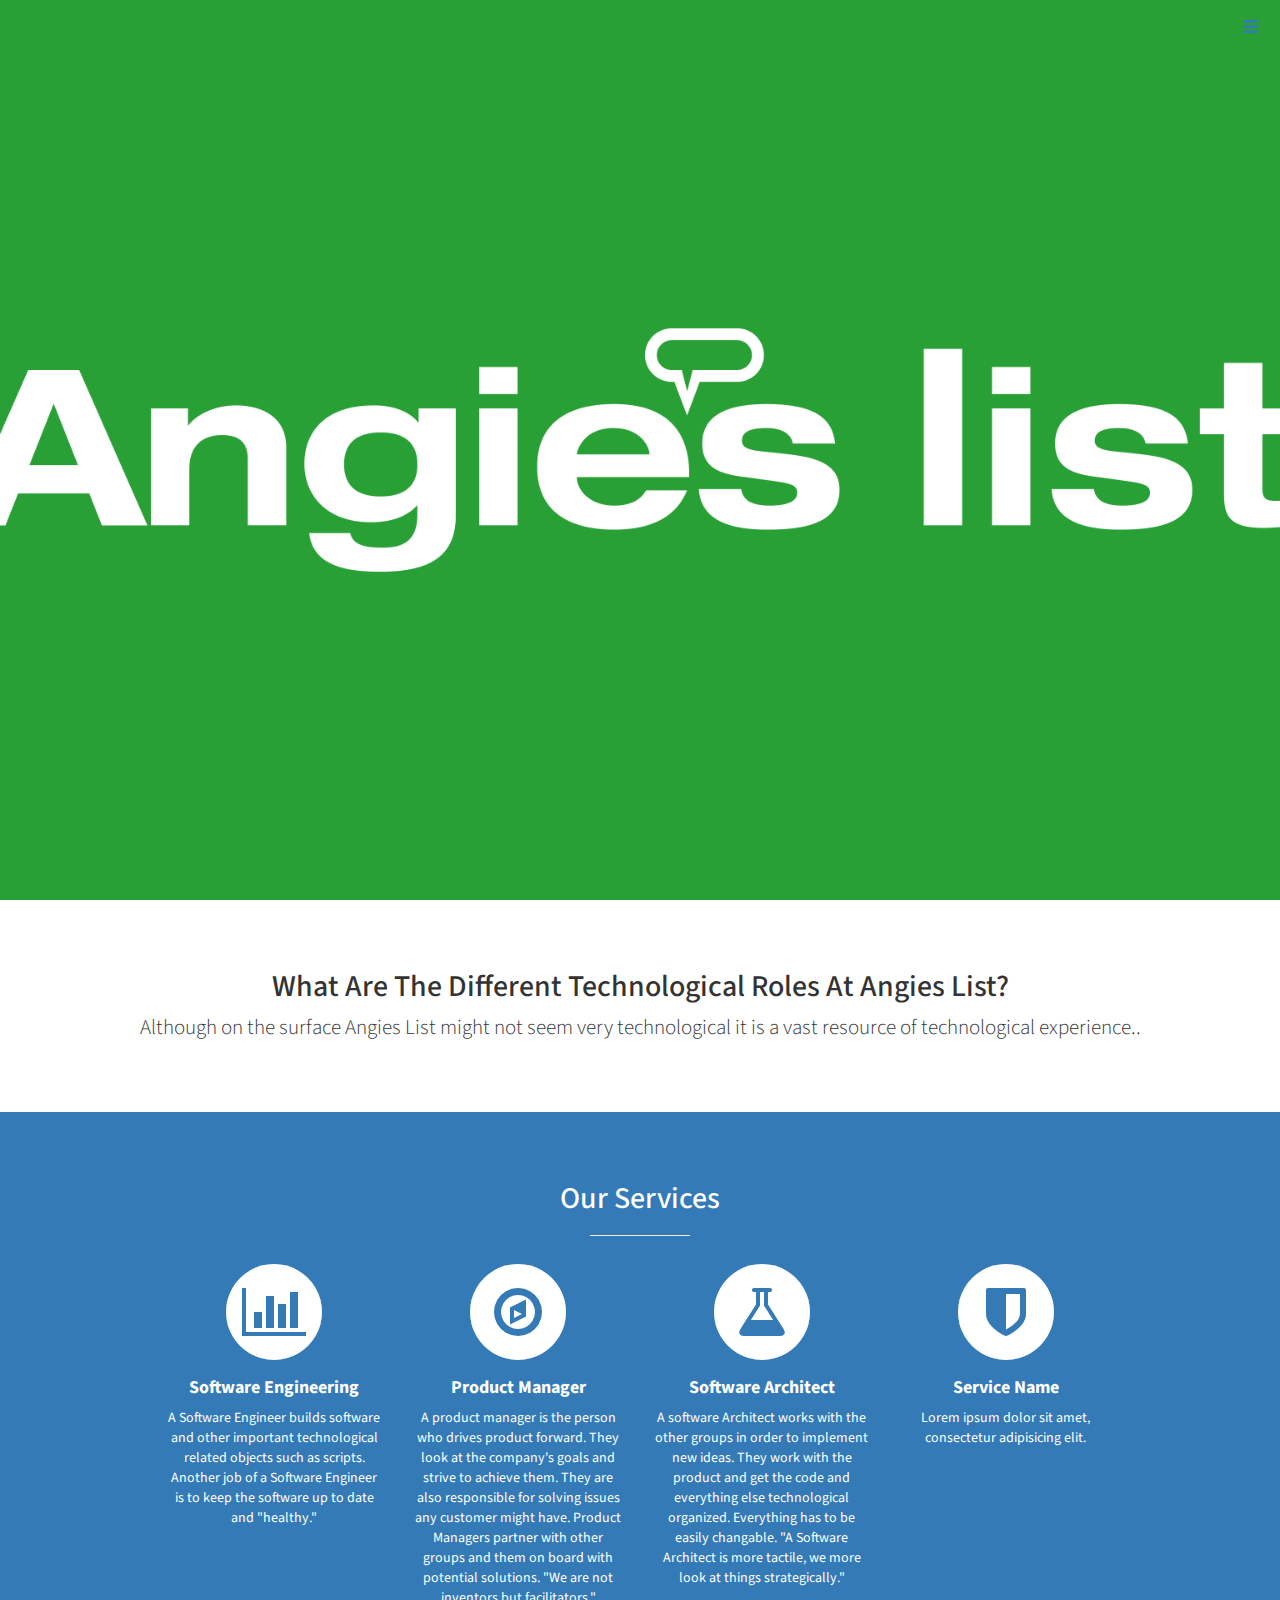
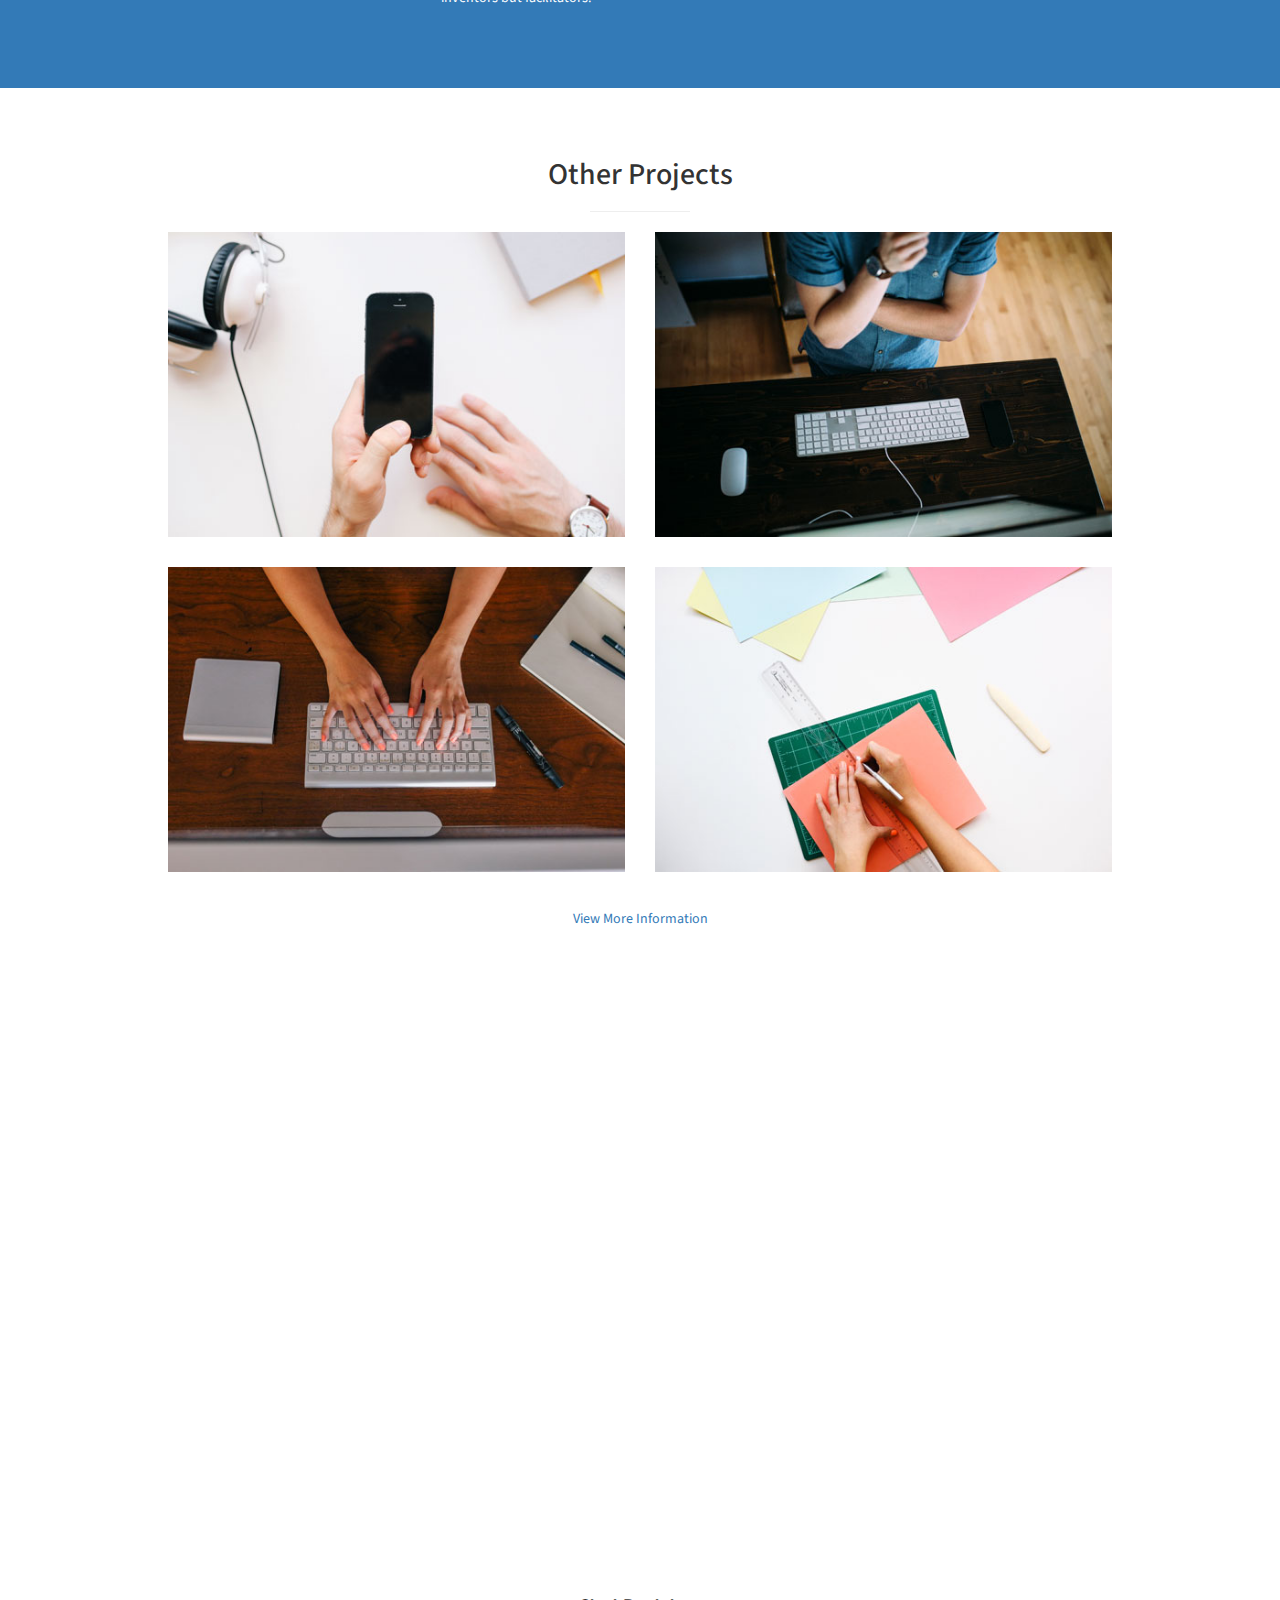
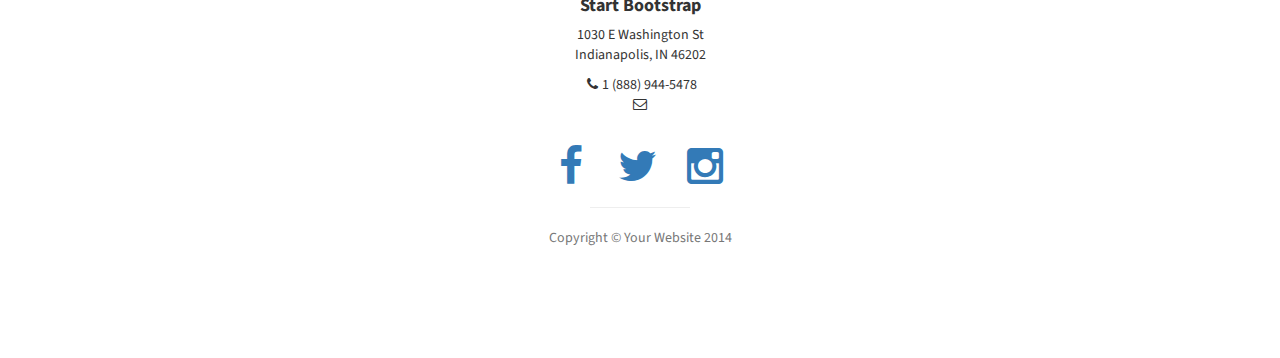
<file: index.html>
<!DOCTYPE html>
<html lang="en">

<head>

    <meta charset="utf-8">
    <meta http-equiv="X-UA-Compatible" content="IE=edge">
    <meta name="viewport" content="width=device-width, initial-scale=1">
    <meta name="description" content="">
    <meta name="author" content="">

    <title>Angies List</title>

    <!-- Bootstrap Core CSS -->
    <link href="css/bootstrap.min.css" rel="stylesheet">

    <!-- Custom CSS -->
    <link href="css/stylish-portfolio.css" rel="stylesheet">

    <!-- Custom Fonts -->
    <link href="font-awesome/css/font-awesome.min.css" rel="stylesheet" type="text/css">
    <link href="https://fonts.googleapis.com/css?family=Source+Sans+Pro:300,400,700,300italic,400italic,700italic" rel="stylesheet" type="text/css">

    <!-- HTML5 Shim and Respond.js IE8 support of HTML5 elements and media queries -->
    <!-- WARNING: Respond.js doesn't work if you view the page via file:// -->
    <!--[if lt IE 9]>
        <script src="https://oss.maxcdn.com/libs/html5shiv/3.7.0/html5shiv.js"></script>
        <script src="https://oss.maxcdn.com/libs/respond.js/1.4.2/respond.min.js"></script>
    <![endif]-->

</head>

<body>

    <!-- Navigation -->
    <a id="menu-toggle" href="#" class="btn btn-dark btn-lg toggle"><i class="fa fa-bars"></i></a>
    <nav id="sidebar-wrapper">
        <ul class="sidebar-nav">
            <a id="menu-close" href="#" class="btn btn-light btn-lg pull-right toggle"><i class="fa fa-times"></i></a>
            <li class="sidebar-brand">
                <a href="#top" onclick=$("#menu-close").click();>Start Bootstrap</a>
            </li>
            <li>
                <a href="#top" onclick=$("#menu-close").click();>Home</a>
            </li>
            <li>
                <a href="#about" onclick=$("#menu-close").click();>About</a>
            </li>
            <li>
                <a href="#services" onclick=$("#menu-close").click();>Services</a>
            </li>
            <li>
                <a href="#portfolio" onclick=$("#menu-close").click();>Portfolio</a>
            </li>
            <li>
                <a href="#contact" onclick=$("#menu-close").click();>Contact</a>
            </li>
        </ul>
    </nav>

    <!-- Header -->
    <header id="top" class="header">
        <div class="text-vertical-center">

          
            <br>
           
        </div>
    </header>

    <!-- About -->
    <section id="about" class="about">
        <div class="container">
            <div class="row">
                <div class="col-lg-12 text-center">
                    <h2>What Are The Different Technological Roles At Angies List?</h2>
                    <p class="lead">Although on the surface Angies List might not seem very technological it is a vast resource of technological experience.</a>.</p>
                </div>
            </div>
            <!-- /.row -->
        </div>
        <!-- /.container -->
    </section>

    <!-- Services -->
    <!-- The circle icons use Font Awesome's stacked icon classes. For more information, visit http://fontawesome.io/examples/ -->
    <section id="services" class="services bg-primary">
        <div class="container">
            <div class="row text-center">
                <div class="col-lg-10 col-lg-offset-1">
                    <h2>Our Services</h2>
                    <hr class="small">
                    <div class="row">
                        <div class="col-md-3 col-sm-6">
                            <div class="service-item">
                                <span class="fa-stack fa-4x">
                                <i class="fa fa-circle fa-stack-2x"></i>
                                <i class="fa fa-bar-chart-o fa-stack-1x text-primary"></i>
                            </span>
                                <h4>
                                    <strong>Software Engineering</strong>
                                </h4>
                                <p>A Software Engineer builds software and other important technological related objects such as scripts. Another job of a Software Engineer is to keep the software up to date and "healthy."</p>
                                
                            </div>
                        </div>
                        <div class="col-md-3 col-sm-6">
                            <div class="service-item">
                                <span class="fa-stack fa-4x">
                                <i class="fa fa-circle fa-stack-2x"></i>
                                <i class="fa fa-compass fa-stack-1x text-primary"></i>
                            </span>
                                <h4>
                                    <strong>Product Manager</strong>
                                </h4>
                                <p>A product manager is the person who drives product forward. They look at the company's goals and strive to achieve them. They are also responsible for solving issues any customer might have. Product Managers partner with other groups and them on board with potential solutions. "We are not inventors but facilitators."</p>
                                
                            </div>
                        </div>
                        <div class="col-md-3 col-sm-6">
                            <div class="service-item">
                                <span class="fa-stack fa-4x">
                                <i class="fa fa-circle fa-stack-2x"></i>
                                <i class="fa fa-flask fa-stack-1x text-primary"></i>
                            </span>
                                <h4>
                                    <strong>Software Architect</strong>
                                </h4>
                                <p>A software Architect works with the other groups in order to implement new ideas. They work with the product and get the code and everything else technological organized. Everything has to be easily changable. "A Software Architect is more tactile, we more look at things strategically."</p>
                                
                            </div>
                        </div>
                        <div class="col-md-3 col-sm-6">
                            <div class="service-item">
                                <span class="fa-stack fa-4x">
                                <i class="fa fa-circle fa-stack-2x"></i>
                                <i class="fa fa-shield fa-stack-1x text-primary"></i>
                            </span>
                                <h4>
                                    <strong>Service Name</strong>
                                </h4>
                                <p>Lorem ipsum dolor sit amet, consectetur adipisicing elit.</p>
                                
                            </div>
                        </div>

                    </div>
                    <!-- /.row (nested) -->
                </div>
                <!-- /.col-lg-10 -->
            </div>
            <!-- /.row -->
        </div>
        <!-- /.container -->
    </section>

    

    <!-- Portfolio -->
    <section id="portfolio" class="portfolio">
        <div class="container">
            <div class="row">
                <div class="col-lg-10 col-lg-offset-1 text-center">
                    <h2>Other Projects</h2>
                    <hr class="small">
                    <div class="row">
                        <div class="col-md-6">
                            <div class="portfolio-item">
                                <a href="Software.html">
                                    <img class="img-portfolio img-responsive" src="img/portfolio-1.jpg">

                                </a>
                            </div>
                        </div>
                        <div class="col-md-6">
                            <div class="portfolio-item">
                                <a href="ProductManager.html">
                                    <img class="img-portfolio img-responsive" src="img/portfolio-2.jpg">
                                </a>
                            </div>
                        </div>
                        <div class="col-md-6">
                            <div class="portfolio-item">
                                <a href="https://www.webnmoore.com/angies/">
                                    <img class="img-portfolio img-responsive" src="img/portfolio-3.jpg">
                                </a>
                            </div>
                        </div>
                        <div class="col-md-6">
                            <div class="portfolio-item">
                                <a href="https://www.angieslist.com/companylist/us/fl/fort-lauderdale/think-big-websites-reviews-7395979.htm">
                                    <img class="img-portfolio img-responsive" src="img/portfolio-4.jpg">
                                </a>
                            </div>
                        </div>
                    </div>
                    <!-- /.row (nested) -->
                    <a href="https://en.wikipedia.org/wiki/Angie%27s_List" class="btn btn-dark">View More Information</a>
                </div>
                <!-- /.col-lg-10 -->
            </div>
            <!-- /.row -->
        </div>
        <!-- /.container -->
    </section>

    

    <!-- Map -->
    <section id="contact" class="map">
        <iframe width="100%" height="100%" frameborder="0" scrolling="no" marginheight="0" marginwidth="0" <iframe src="https://www.google.com/maps/embed?pb=!1m18!1m12!1m3!1d3066.7722478728133!2d-86.1419649849761!3d39.767221679445896!2m3!1f0!2f0!3f0!3m2!1i1024!2i768!4f13.1!3m3!1m2!1s0x8644b4d000000001%3A0x5f7e564b40440ff8!2sAngie&#39;s+List!5e0!3m2!1sen!2sus!4v1523925940242" width="600" height="450" frameborder="0" style="border:0" allowfullscreen></iframe>
        <br />
        <small>
            <a href="https://www.google.com/maps/place/Angie's+List/@39.7672217,-86.141965,17z/data=!3m1!4b1!4m5!3m4!1s0x8644b4d000000001:0x5f7e564b40440ff8!8m2!3d39.7672217!4d-86.1397763"></a>
        </small>
    </section>

    <!-- Footer -->
    <footer>
        <div class="container">
            <div class="row">
                <div class="col-lg-10 col-lg-offset-1 text-center">
                    <h4><strong>Start Bootstrap</strong>
                    </h4>
                    <p>1030 E Washington St
                        <br>Indianapolis, IN 46202</p>
                    <ul class="list-unstyled">
                        <li><i class="fa fa-phone fa-fw"></i>1 (888) 944-5478</li>
                        <li><i class="fa fa-envelope-o fa-fw"></i>
                        </li>
                    </ul>
                    <br>
                    <ul class="list-inline">
                        <li>
                            <a href="https://www.facebook.com/angieslist"><i class="fa fa-facebook fa-fw fa-3x"></i></a>
                        </li>
                        <li>
                            <a href="https://twitter.com/angieslist"><i class="fa fa-twitter fa-fw fa-3x"></i></a>
                        </li>
                        <li>
                            <a href="https://www.instagram.com/angieslist/"><i class="fa fa-instagram fa-fw fa-3x"></i></a>
                        </li>
                    </ul>
                    <hr class="small">
                    <p class="text-muted">Copyright &copy; Your Website 2014</p>
                </div>
            </div>
        </div>
        <a id="to-top" href="#top" class="btn btn-dark btn-lg"><i class="fa fa-chevron-up fa-fw fa-1x"></i></a>
    </footer>

    <!-- jQuery -->
    <script src="js/jquery.js"></script>

    <!-- Bootstrap Core JavaScript -->
    <script src="js/bootstrap.min.js"></script>

    <!-- Custom Theme JavaScript -->
    <script>
    // Closes the sidebar menu
    $("#menu-close").click(function(e) {
        e.preventDefault();
        $("#sidebar-wrapper").toggleClass("active");
    });
    // Opens the sidebar menu
    $("#menu-toggle").click(function(e) {
        e.preventDefault();
        $("#sidebar-wrapper").toggleClass("active");
    });
    // Scrolls to the selected menu item on the page
    $(function() {
        $('a[href*=#]:not([href=#],[data-toggle],[data-target],[data-slide])').click(function() {
            if (location.pathname.replace(/^\//, '') == this.pathname.replace(/^\//, '') || location.hostname == this.hostname) {
                var target = $(this.hash);
                target = target.length ? target : $('[name=' + this.hash.slice(1) + ']');
                if (target.length) {
                    $('html,body').animate({
                        scrollTop: target.offset().top
                    }, 1000);
                    return false;
                }
            }
        });
    });
    //#to-top button appears after scrolling
    var fixed = false;
    $(document).scroll(function() {
        if ($(this).scrollTop() > 250) {
            if (!fixed) {
                fixed = true;
                // $('#to-top').css({position:'fixed', display:'block'});
                $('#to-top').show("slow", function() {
                    $('#to-top').css({
                        position: 'fixed',
                        display: 'block'
                    });
                });
            }
        } else {
            if (fixed) {
                fixed = false;
                $('#to-top').hide("slow", function() {
                    $('#to-top').css({
                        display: 'none'
                    });
                });
            }
        }
    });
    // Disable Google Maps scrolling
    // See http://stackoverflow.com/a/25904582/1607849
    // Disable scroll zooming and bind back the click event
    var onMapMouseleaveHandler = function(event) {
        var that = $(this);
        that.on('click', onMapClickHandler);
        that.off('mouseleave', onMapMouseleaveHandler);
        that.find('iframe').css("pointer-events", "none");
    }
    var onMapClickHandler = function(event) {
            var that = $(this);
            // Disable the click handler until the user leaves the map area
            that.off('click', onMapClickHandler);
            // Enable scrolling zoom
            that.find('iframe').css("pointer-events", "auto");
            // Handle the mouse leave event
            that.on('mouseleave', onMapMouseleaveHandler);
        }
        // Enable map zooming with mouse scroll when the user clicks the map
    $('.map').on('click', onMapClickHandler);
    </script>

</body>

</html>
</file>
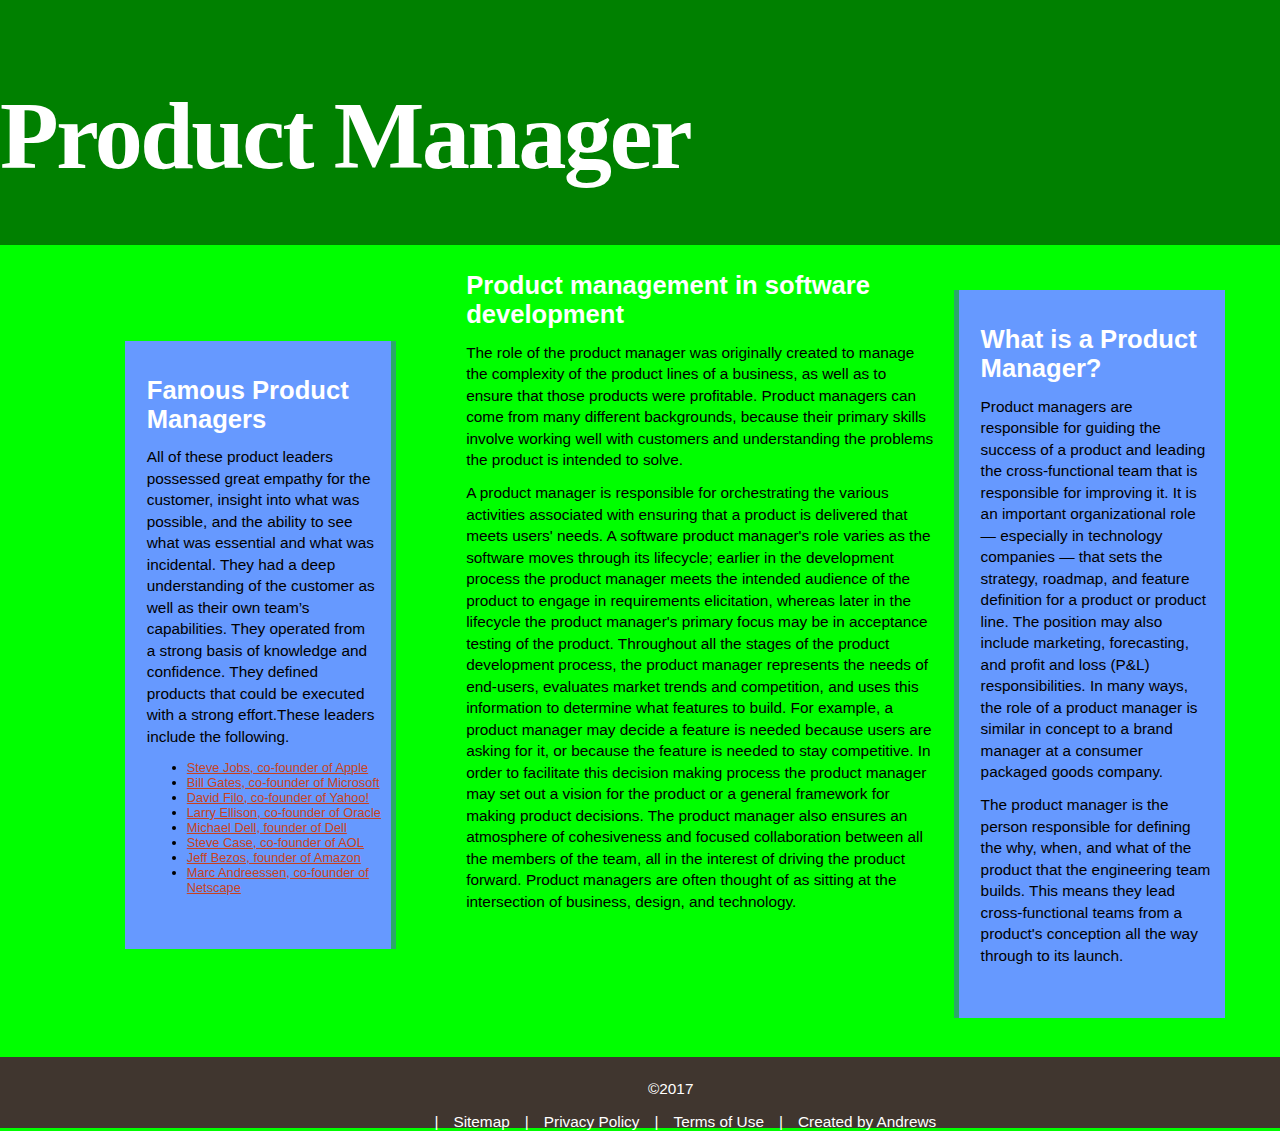
<file: ProductManager.html>
<!DOCTYPE html>
<html>
<head>
	<title>Product Manager</title>
	<link rel="stylesheet" type="text/css" href="ProductManager.css">
</head>
<body>
	<header>
		
		<h1>Product Manager</h1>


</header>

	<div class="contentWrapper">
		<section id="sidebar1">
			<h1>What is a Product Manager?</h1>
				<p>Product managers are responsible for guiding the success of a product and leading the cross-functional team that is responsible for improving it. It is an important organizational role — especially in technology companies — that sets the strategy, roadmap, and feature definition for a product or product line. The position may also include marketing, forecasting, and profit and loss (P&L) responsibilities. In many ways, the role of a product manager is similar in concept to a brand manager at a consumer packaged goods company.</p>
				<p>The product manager is the person responsible for defining the why, when, and what of the product that the engineering team builds. This means they lead cross-functional teams from a product's conception all the way through to its launch.</p>
			<br />
			
			</section>

		<section id="sidebar2">
			
			<h1>Famous Product Managers</h1>
			<p>All of these product leaders possessed great empathy for the customer, insight into what was possible, and the ability to see what was essential and what was incidental. They had a deep understanding of the customer as well as their own team’s capabilities. They operated from a strong basis of knowledge and confidence. They defined products that could be executed with a strong effort.These leaders include the following. </p>
				<ul>
					<li><a href="https://en.wikipedia.org/wiki/Steve_Jobs">Steve Jobs, co-founder of Apple</a></li>
					<li><a href="https://en.wikipedia.org/wiki/Bill_Gates">Bill Gates, co-founder of Microsoft</a></li>
					<li><a href="https://en.wikipedia.org/wiki/David_Filo">David Filo, co-founder of Yahoo!</a></li>
					<li><a href="https://en.wikipedia.org/wiki/Larry_Ellison">Larry Ellison, co-founder of Oracle</a></li>
					<li><a href="https://en.wikipedia.org/wiki/Michael_Dell">Michael Dell, founder of Dell</a></li>
					<li><a href="https://en.wikipedia.org/wiki/Steve_Case">Steve Case, co-founder of AOL</a></li>
					<li><a href="https://en.wikipedia.org/wiki/Jeff_Bezos">Jeff Bezos, founder of Amazon</a></li>
					<li><a href="https://en.wikipedia.org/wiki/Marc_Andreessen">Marc Andreessen, co-founder of Netscape</a></li>
				</ul>
				<br />
		</section>
	</div>

		<section id="main">
			<h1>Product management in software development</h1>
			<p>The role of the product manager was originally created to manage the complexity of the product lines of a business, as well as to ensure that those products were profitable. Product managers can come from many different backgrounds, because their primary skills involve working well with customers and understanding the problems the product is intended to solve.</p>

			<p>A product manager is responsible for orchestrating the various activities associated with ensuring that a product is delivered that meets users' needs. A software product manager's role varies as the software moves through its lifecycle; earlier in the development process the product manager meets the intended audience of the product to engage in requirements elicitation, whereas later in the lifecycle the product manager's primary focus may be in acceptance testing of the product. Throughout all the stages of the product development process, the product manager represents the needs of end-users, evaluates market trends and competition, and uses this information to determine what features to build. For example, a product manager may decide a feature is needed because users are asking for it, or because the feature is needed to stay competitive. In order to facilitate this decision making process the product manager may set out a vision for the product or a general framework for making product decisions. The product manager also ensures an atmosphere of cohesiveness and focused collaboration between all the members of the team, all in the interest of driving the product forward. Product managers are often thought of as sitting at the intersection of business, design, and technology.</p>
		
	</section>


	<div class="clear"></div>
	<footer>
		<!--Legal items, navigational items-->
		<span>&copy;2017 </span>
		<ul id="menufooter">
			<li><a href="#">Sitemap</a></li>
			<li><a href="#">Privacy Policy</a></li>
			<li><a href="#">Terms of Use</a></li>
			<li>Created by Andrews</li>
			
		</ul>
	</footer>
</body>
</html>
</file>
<file: ProductManager.css>
body {
	font-size: 80%;
	font-family: Tahoma, sans-serif;
	background: #00ff00;
	padding: 0;
	margin: 0;
		-webkit-background-size: 100% 100%;
	-moz-background-size: 100% 100%;
	background-size: 100% 100%
	-o-background-size: 100% 100%;
	
}
h1{
	color: white;
	font-size: 2.0em;
	margin: 0.5em 0 0.5em 0;
	padding: 0;
}
h2{
	color: white;
	font-size: 1.7em;
	padding: 0px;
	margin: 0.5em 0 0.35em 0;
}
p{
	font-size: 1.2em;
	line-height: 1.4em;
	color: 	black;
	padding: 0px;
	margin: 0px 0.5em 0.75em 0px;
}
ol {
	font-size: 1.2em;
	margin: 0 0 0 1.0em;
	padding: 0 0 0 1.0em;
}
ol li {
	margin: 0;
	padding: 0 0 0.2em;
}
a, a:visited {
	color: #C64322;
}
a:hover {
	color: #333;
}
hr {
	padding: 0;
	margin: 1.5em 1.5em 0.75em 0.5em;
}
.contentWrapper {
	margin: 0 auto;
	max-width: 1170px;
	padding: 0 3.0em;
}
.left {
	float: left;
}
.right {
	float: right;
}
 header {
 	padding: 2.5em 0 0.5em;
 	margin: 0 0 2.0em;
 	background: green;
 
 }
  header h1 {
 	font-family: "Times New Roman", Times, serif;
 	color: white;
 	font-size: 7.5em;
 	letter-spacing: -0.025em;
 	margin: 100;
 }
 nav {
	color: 		red;	
	font-size: 1.7em;
	letter-spacing: 0.04em;
	padding: 1.0em 1.0em 0.5em;
	margin: 1.0em 0;
}
nav ul {
	margin: 0;
	padding: 0;
	list-style: none;
}
nav li {
	display: inline-block;
	margin: 0;
}
nav li a, nav li a:visited {
	text-decoration: none;
	color: 		#FFD700;
	padding: 0.3em 0.6em;
}

nav li a:hover {
	color: 		#FFD700;
	background-color: rgba(252,251,243,0.75)
}
nav#utilityMenu {
	float: right;
	margin: -1.5em 0 0 0;
	padding: 0.35em;
	background-color: rgba(64,54,47,0.8);
	height: 1.3em;
}
nav#utilityMenu li {
	padding: 0 0.25em 0 0.2em;
	vertical-align: middle;
}
nav#utilityMenu ul li.acctNav a, nav#utilityMenu ul li.acctNav a:visited {
	color: 	black;
	text-decoration: none;
	display: inline-block;
	height: 1.3em;
	padding: 0.5em;
	margin: -0.4em 0 0 0;
	font-size: 0.8em;
}
nav#utilityMenu ul li.acctNav a.active {
	background-color: 	black;
}
nav#utilityMenu ul li.acctNav a:hover {
	background-color: rgba(252,251,243,0.7);
	color: 	black;
}
nav#utilityMenu li a, nav#utilityMenu li a:visited {padding: 0;}
nav#utilityMenu li a:hover {background-color: transparent;}
nav#utilityMenu ul li input#search {
	vertical-align: middle;
	margin: 0 0 0 1.0em;
}
nav#utilityMenu ul li.acctNav::before, nav#utilityMenu ul li input#search::before {
	content: "| ";
	color: 	black;
}
section#sidebar1 {
	width: 238px;
	float: right;
	position: relative;
	display: block;
	background-color: 	#6699ff;
	margin: 1.5em 0 3.0em 1.5em;
	padding: 1.7em 0.5em 2.0em 1.7em;
	border-left: #2BA967 solid 5px;
}
section#sidebar2 {
	width: 238px;
	float: left;
	position: relative;
	display: block;
	background-color: #6699ff;
	margin:70px;
	padding: 1.7em 0.5em 2.0em 1.7em;
	border-right: #2BA967 solid 5px;

}
section #main {

	background-color: rgba(252,251,243,0.7);
	margin: 0 0 2.0em;
	padding: 1.5em 0 2.0em 1.5em;
	display: inline-block;
	border-radius: 2em;
	box-shadow: 1px 1px 5px #777;

}
section div.panel{
	float: left;
	position: relative;
	width: 250px;
	margin: 0 0.5em 2.0em 0.5em;
	padding: 1.0em;
	background-color: black;
	border: #ccc solid 1px;
	border-radius: 0.6em;
}
section div.panel img.hero {
	width: 100%;
}

div.clear {
	clear: both;
	font-size: 1%;
}
footer {
	background-color: #40362f;
	height: 25px;
	font-size: 1.2em;
	color: #fff;
	width: 100%;
	text-align: center;
	padding: 1.5em 2.0em;
}

footer ul#menuFooter {
	display: inline-block;
	list-style: none;
	margin: 0 0 0 0.6em;
	padding: 0;
}
footer ul li {
	display: inline-block;
	padding: 0 0.7em 0 0;
	margin: 0;
}
footer ul li::before {
	content: "| ";
	padding-right: 0.7em;
}
footer a, footer a:visited {
	color: #fff;
	text-decoration: none;
}
footer a:hover {
	color: #fff;
	text-decoration: underline;
</file>
<file: css/stylish-portfolio.css>
/*!
 * Start Bootstrap - Stylish Portfolio (http://startbootstrap.com/)
 * Copyright 2013-2016 Start Bootstrap
 * Licensed under MIT (https://github.com/BlackrockDigital/startbootstrap/blob/gh-pages/LICENSE)
 */

/* Global Styles */

html,
body {
    width: 100%;
    height: 100%;
}

body {
    font-family: "Source Sans Pro","Helvetica Neue",Helvetica,Arial,sans-serif;
}

.text-vertical-center {
    display: table-cell;
    text-align: center;
    vertical-align: middle;
}

.text-vertical-center h1 {
    margin: 0;
    padding: 0;
    font-size: 4.5em;
    font-weight: 700;
}

/* Custom Button Styles */

    color: red;


.btn-dark {
    border-radius: 0;
    color: #fff;
    background-color: rgba(0,0,0,0.4);


}

.btn-dark:hover,
.btn-dark:focus,
.btn-dark:active {
    color: #fff;
    background-color: rgba(0,0,0,0.7);
}

.btn-light {
    border-radius: 0;
    color: #333;
    background-color: rgb(255,255,255);
}

.btn-light:hover,
.btn-light:focus,
.btn-light:active {
    color: #333;
    background-color: rgba(255,255,255,0.8);
}

/* Custom Horizontal Rule */

hr.small {
    max-width: 100px;
}

/* Side Menu */

#sidebar-wrapper {
    z-index: 1000;
    position: fixed;
    right: 0;
    width: 250px;
    height: 100%;
    transform: translateX(250px);
    overflow-y: auto;
    background: #222;
    -webkit-transition: all 0.4s ease 0s;
    -moz-transition: all 0.4s ease 0s;
    -ms-transition: all 0.4s ease 0s;
    -o-transition: all 0.4s ease 0s;
    transition: all 0.4s ease 0s;
}

.sidebar-nav {
    position: absolute;
    top: 0;
    width: 250px;
    margin: 0;
    padding: 0;
    list-style: none;
}

.sidebar-nav li {
    text-indent: 20px;
    line-height: 40px;
}

.sidebar-nav li a {
    display: block;
    text-decoration: none;
    color: #999;
}

.sidebar-nav li a:hover {
    text-decoration: none;
    color: #fff;
    background: rgba(255,255,255,0.2);
}

.sidebar-nav li a:active,
.sidebar-nav li a:focus {
    text-decoration: none;
}

.sidebar-nav > .sidebar-brand {
    height: 55px;
    font-size: 18px;
    line-height: 55px;
}

.sidebar-nav > .sidebar-brand a {
    color: #999;
}

.sidebar-nav > .sidebar-brand a:hover {
    color: #fff;
    background: none;
}

#menu-toggle {
    z-index: 1;
    position: fixed;
    top: 0;
    right: 0;
}

#sidebar-wrapper.active {
    right: 250px;
    width: 250px;
    -webkit-transition: all 0.4s ease 0s;
    -moz-transition: all 0.4s ease 0s;
    -ms-transition: all 0.4s ease 0s;
    -o-transition: all 0.4s ease 0s;
    transition: all 0.4s ease 0s;
}

.toggle {
    margin: 5px 5px 0 0;
}

/* Header */

.header {
    display: table;
    position: relative;
    width: 100%;
    height: 100%;
    background: url(../img/angieslist.png) no-repeat center center scroll;
    -webkit-background-size: cover;
    -moz-background-size: cover;
    background-size: cover;
    -o-background-size: cover;
}

/* About */

.about {
    padding: 50px 0;
}

/* Services */

.services {
    padding: 50px 0;
}

.service-item {
    margin-bottom: 30px;
}

/* Callout */

.callout {
    display: table;
    width: 100%;
    height: 400px;
    color: #fff;
    background: url(../img/callout.jpg) no-repeat center center scroll;
    -webkit-background-size: cover;
    -moz-background-size: cover;
    background-size: cover;
    -o-background-size: cover;
}

/* Portfolio */

.portfolio {
    padding: 50px 0;
}

.portfolio-item {
    margin-bottom: 30px;
}

.img-portfolio {
    margin: 0 auto;
}

.img-portfolio:hover {
    opacity: 0.8;
}

/* Call to Action */

.call-to-action {
    padding: 50px 0;
}

.call-to-action .btn {
    margin: 10px;
}

/* Map */

.map {
    height: 500px;
}

@media(max-width:768px) {
    .map {
        height: 75%;
    }
}

.map iframe {
    pointer-events: none;
}

/* Footer */

footer {
    padding: 100px 0;
}

#to-top {
  display: none;
  position: fixed;
  bottom: 5px;
  right: 5px;
}
</file>
